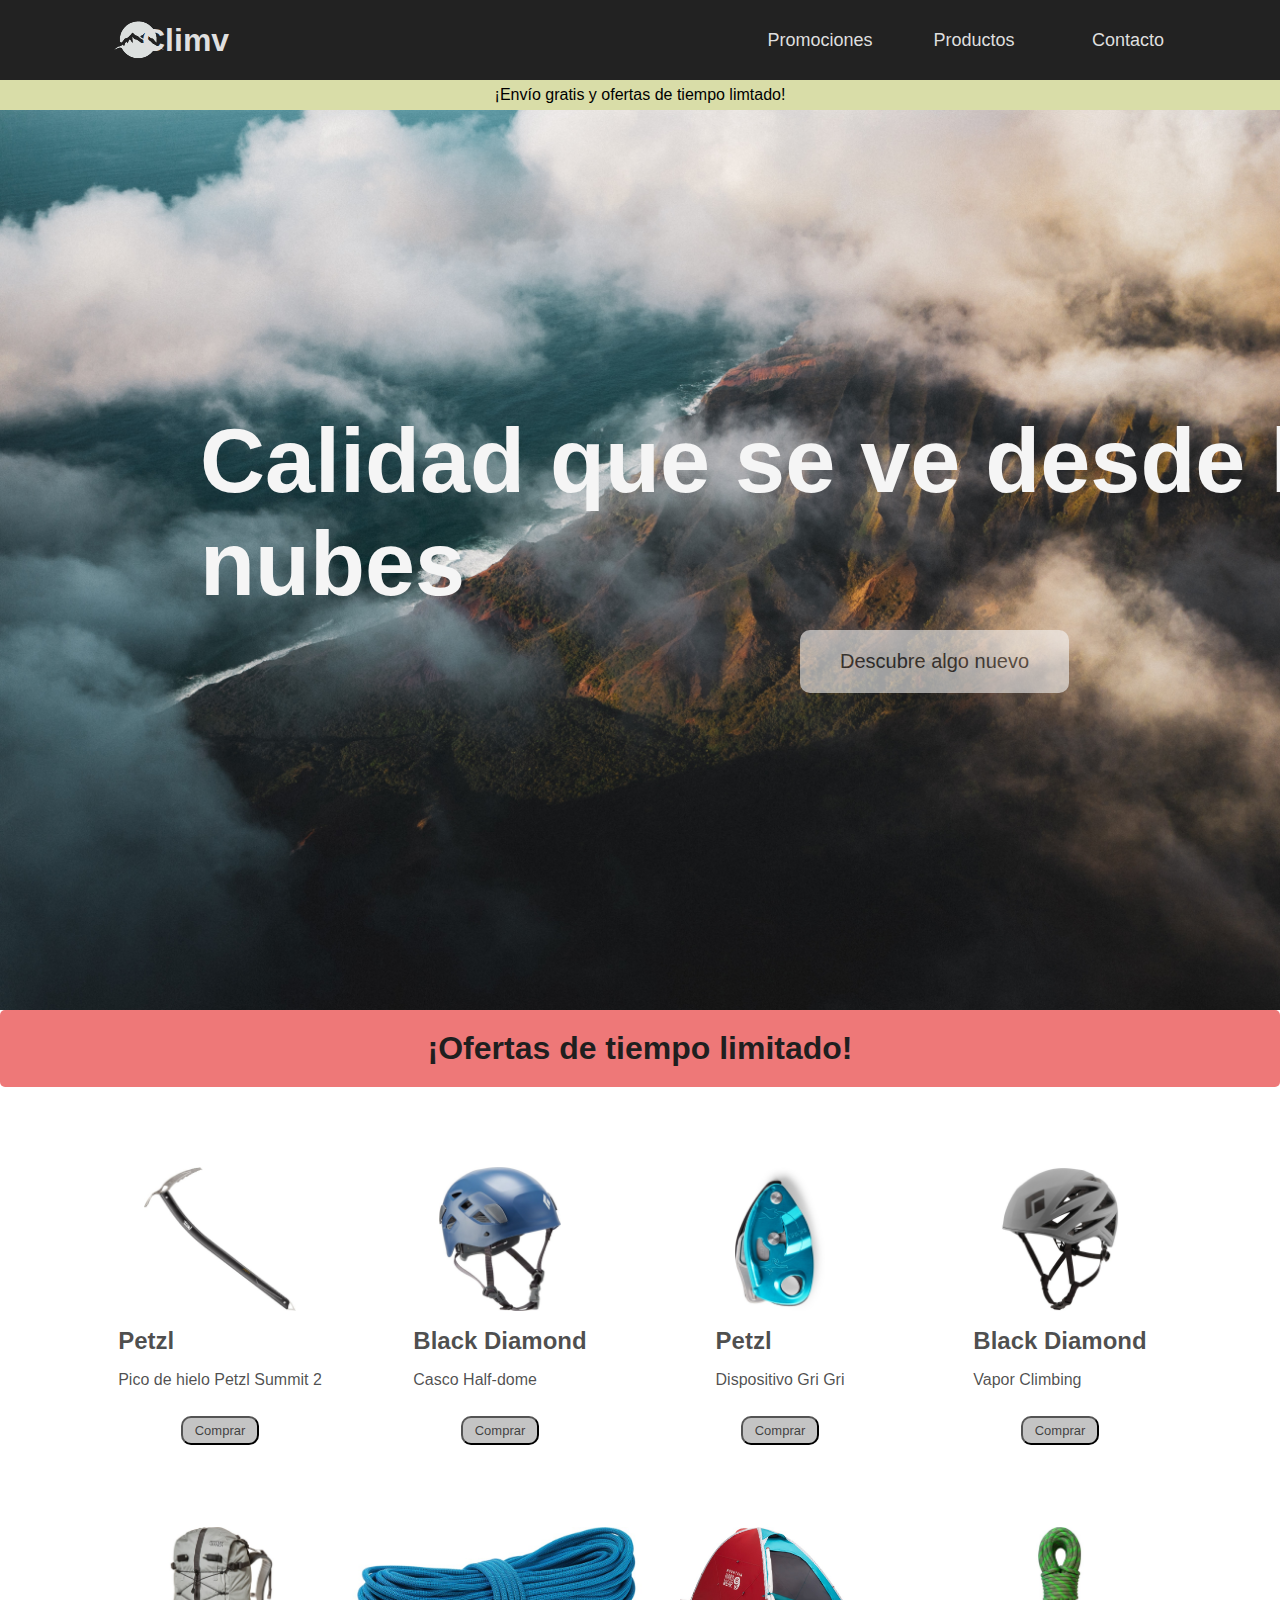
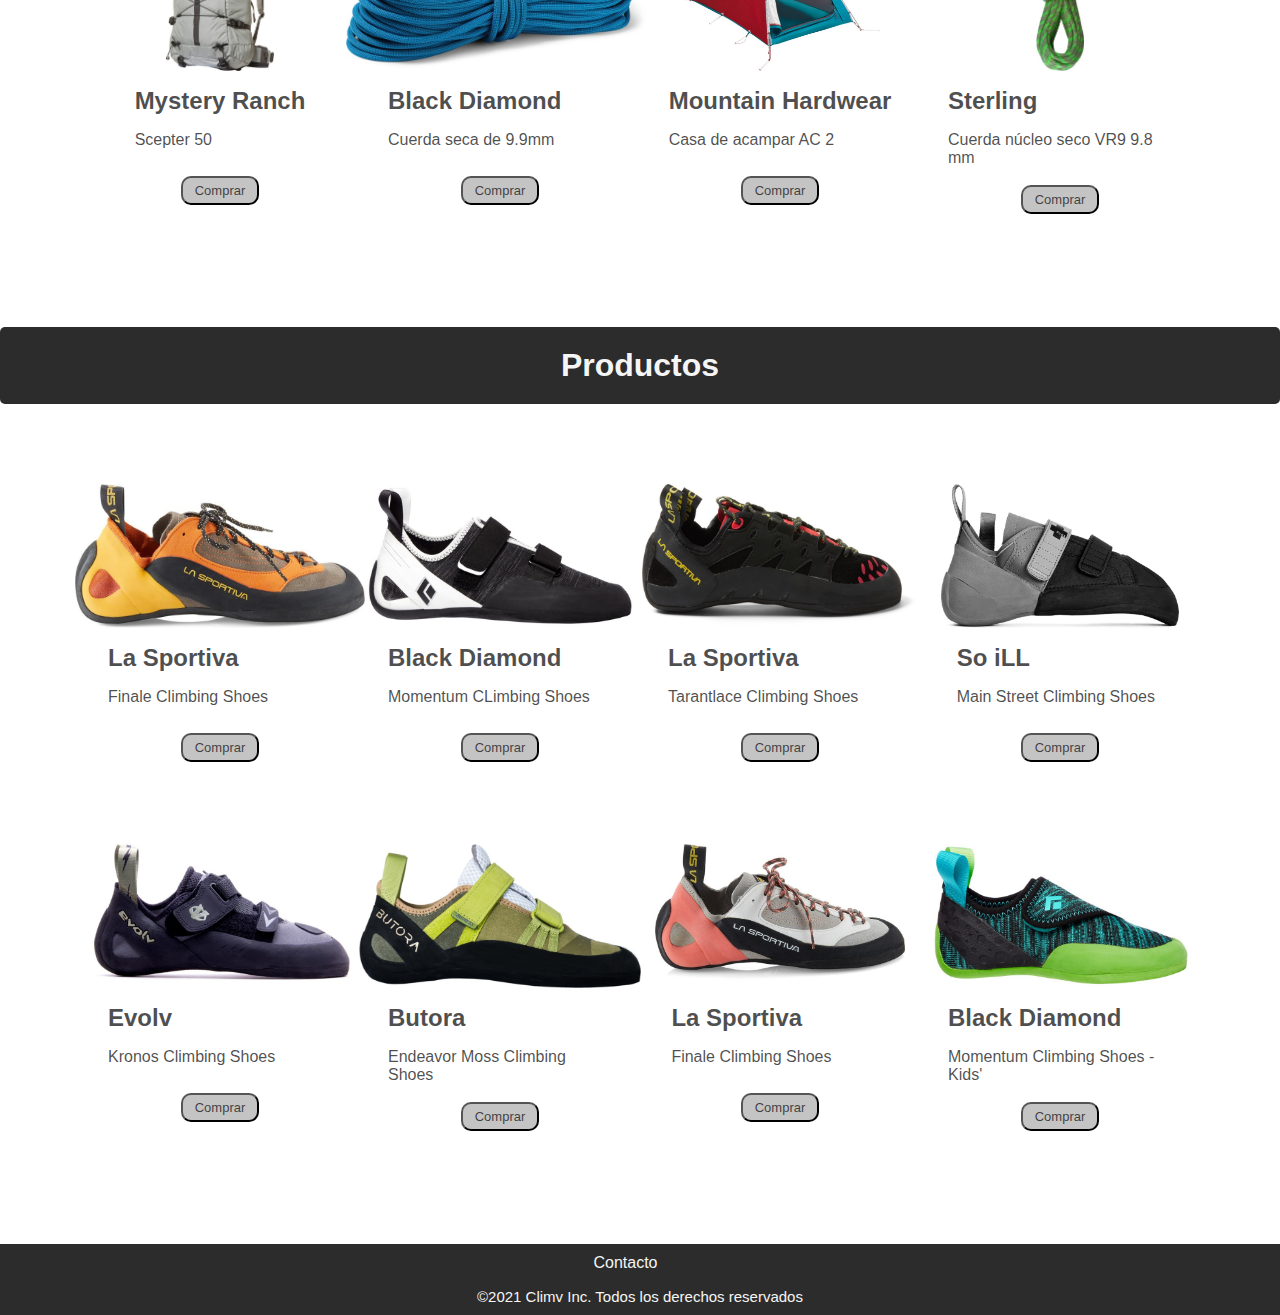
<file: index.html>
<!DOCTYPE html>
<html lang="en">
<head>
    <meta charset="UTF-8">
    <meta http-equiv="X-UA-Compatible" content="IE=edge">
    <meta name="viewport" content="width=device-width, initial-scale=1.0">
    <title>PR3_Webpage</title>
    <link rel="stylesheet" href="style.css">
    
</head>
<body>
    <!-- Barra de navegación -->
    <nav class="navbar">

        <div class="logo-container">
            <img class="page-logo" src="./resources/img/Recurso_1-removebg-preview (1).png" alt="logo-pagina">
        </div>

        <div class="page-title">
            <h1 class="title-text">Climv</h1>
        </div>

        <ul class="options">
            <li><a class="option-link" href="#Promos"><div class="option-text">Promociones</div></a></li>
            <li><a class="option-link" href="#Products"><div class="option-text">Productos</div></a></li>
            <li><a class="option-link" href="./contacto.html"><div class="option-text">Contacto</div></a></li>
        </ul>
        
        <div class="options-mobile">
            <button class="menu-button" type="button" id="mobile_menu_button">
                <i class="fas fa-bars open"></i>
                <i class="fas fa-times close"></i>
            </button>
        </div>

        <ul class="mobile-menu" id="mobile_menu">
            <li>
                <a class="option-link" href="#Promos"><div class="option-text">Promociones</div></a>
            </li>
            <li>
                <a class="option-link" href="#Products"><div class="option-text">Productos</div></a>
            </li>
            <li>
                <a class="option-link" href="#Contacto"><div class="option-text">Contacto</div></a>
            </li>
        </ul>
    </nav>

    <!-- Sección de noticias -->
    <div class="news-section">
        <h2 class="news-text">¡Envío gratis y ofertas de tiempo limtado!</h2>
    </div>

    <!-- Sección Hero -->
    <div class="hero">
        <div class="hero-content">
            <h1 class="hero-text">Calidad que se ve desde las nubes</h1>
            <!-- <h2 class="hero-subtext">Envío gratis y ofertas de tiempo limtado</h2> -->
            <button class="hero-button" type="button">
                <a class="button-text" href="#Promos">Descubre algo nuevo</a>
            </button>
        </div>
    </div>

    <!-- Sección de promociones -->
    <h1  class="promos-title" id="Promos">¡Ofertas de tiempo limitado!</h1>

    <div class="content">

         <div class="element">
            <div class="image"><img class="element-img" src="./resources/img/pico1.jfif" alt="item"></div>
            <div class="info">
                <div class="title">Petzl</div>
                <div class="text">Pico de hielo Petzl Summit 2</div>
                <button class="button" type="button">Comprar</button>
            </div>
        </div>
        <div class="element">
            <div class="image"><img class="element-img" src="./resources/img/casco1.jfif" alt="item"></div>
            <div class="info">
                <div class="title">Black Diamond</div>
                <div class="text">Casco Half-dome</div>
                <button class="button">Comprar</button>
            </div>
        </div>
        <div class="element">
            <div class="image"><img class="element-img" src="./resources/img/cosa1.jfif" alt="item"></div>
            <div class="info">
                <div class="title">Petzl</div>
                <div class="text">Dispositivo Gri Gri</div>
                <button class="button">Comprar</button>
            </div>
        </div>
        <div class="element">
            <div class="image"><img class="element-img" src="./resources/img/casco2.jfif" alt="item"></div>
            <div class="info">
                <div class="title">Black Diamond</div>
                <div class="text">Vapor Climbing</div>
                <button class="button">Comprar</button>
            </div>
        </div>
        <div class="element">
            <div class="image"><img class="element-img" src="./resources/img/mochila1.jfif" alt="item"></div>
            <div class="info">
                <div class="title">Mystery Ranch</div>
                <div class="text">Scepter 50</div>
                <button class="button">Comprar</button>
            </div>
        </div>
        <div class="element">
            <div class="image"><img class="element-img" src="./resources/img/cuerda1.jfif" alt="item"></div>
            <div class="info">
                <div class="title">Black Diamond</div>
                <div class="text">Cuerda seca de 9.9mm</div>
                <button class="button">Comprar</button>
            </div>
        </div>
        <div class="element">
            <div class="image"><img class="element-img" src="./resources/img/casa1.jfif" alt="item"></div>
            <div class="info">
                <div class="title">Mountain Hardwear</div>
                <div class="text">Casa de acampar AC 2</div>
                <button class="button">Comprar</button>
            </div>
        </div>
        <div class="element">
            <div class="image"><img class="element-img" src="./resources/img/cuerda.jfif" alt="item"></div>
            <div class="info">
                <div class="title">Sterling</div>
                <div class="text">Cuerda núcleo seco VR9 9.8 mm</div>
                <button class="button">Comprar</button>
            </div>
        </div>
      
        
    </div>

    <!-- Sección de productos regulares -->
    <h1  class="products-title" id="Products">Productos</h1>

    <div class="content">

        <div class="element">
            <div class="image"><img class="element-img" src="./resources/img/teni2.jfif" alt="item"></div>
            <div class="info">
                <div class="title">La Sportiva</div>
                <div class="text">Finale Climbing Shoes</div>
                <button class="button" type="button">Comprar</button>
            </div>
        </div>
        <div class="element">
            <div class="image"><img class="element-img" src="./resources/img/teni.jfif" alt="item"></div>
            <div class="info">
                <div class="title">Black Diamond</div>
                <div class="text">Momentum CLimbing Shoes</div>
                <button class="button">Comprar</button>
            </div>
        </div>
        <div class="element">
            <div class="image"><img class="element-img" src="./resources/img/teni3.jfif" alt="item"></div>
            <div class="info">
                <div class="title">La Sportiva</div>
                <div class="text">Tarantlace Climbing Shoes</div>
                <button class="button">Comprar</button>
            </div>
        </div>
        <div class="element">
            <div class="image"><img class="element-img" src="./resources/img/teni4.jfif" alt="item"></div>
            <div class="info">
                <div class="title">So iLL</div>
                <div class="text">Main Street Climbing Shoes

                </div>
                <button class="button">Comprar</button>
            </div>
        </div>
        <div class="element">
            <div class="image"><img class="element-img" src="./resources/img/teni5.jfif" alt="item"></div>
            <div class="info">
                <div class="title">Evolv</div>
                <div class="text">Kronos Climbing Shoes

                </div>
                <button class="button">Comprar</button>
            </div>
        </div>
        <div class="element">
            <div class="image"><img class="element-img" src="./resources/img/teni6.jfif" alt="item"></div>
            <div class="info">
                <div class="title">Butora</div>
                <div class="text">Endeavor Moss Climbing Shoes

                </div>
                <button class="button">Comprar</button>
            </div>
        </div>
        <div class="element">
            <div class="image"><img class="element-img" src="./resources/img/teni7.jfif" alt="item"></div>
            <div class="info">
                <div class="title">La Sportiva
                </div>
                <div class="text">Finale Climbing Shoes

                </div>
                <button class="button">Comprar</button>
            </div>
        </div>
        <div class="element">
            <div class="image"><img class="element-img" src="./resources/img/teni8.jfif" alt="item"></div>
            <div class="info">
                <div class="title">Black Diamond</div>
                <div class="text">Momentum Climbing Shoes - Kids'</div>
                <button class="button">Comprar</button>
            </div>
        </div>

       
    </div>

    <!-- Sección de footer -->
    <footer class="footer">

        <ul class="footer-list">
            <li class="footer-element">
                <a class="footer-element-text" href="./contacto.html">Contacto</a>
            </li>
            <li class="footer-element">
        </ul>

        <div class="copyright">
            <p class="copyright-text">&copy;2021 Climv Inc. Todos los derechos reservados</p>
        </div>
    </footer>
    
    <!-- JavaScript Link -->
    <script src="index.js"></script>

</body>
</html>
</file>
<file: style.css>
:root {
    --primary: #C4C4C4;
    --navbar: rgb(34, 34, 34);
    --navbar-text: rgb(223, 223, 223);
    --secondary: #9A9A9A;
    --accent: #C4C4C4;
    --gray: #C4C4C4;
    --dark-gray: #A0A0A0;
    --darker-gray: #6b6b6b;
    --text: rgba(0, 0, 0, 0.7);
    --blackBg: rgb(44, 44, 44); 
}

body {
    font-family: sans-serif;
    margin: 0;
    padding: 0;
}

.navbar {
    width: 100%;
    /* height: 80px; */
    padding: 0 80px;
    background-color: var(--navbar); 
    display: grid;
    grid-template-columns: 1fr 1fr 10fr;
    
    /* Prevent navbar from expanding the whole page */
    box-sizing: border-box;
}

/* Not a real logo */
.navbar .logo-container {
    height: 80px;
    line-height: 80px;
    font-size: 28px;
    display: flex;
    align-items: center;
}

.navbar .page-logo {

}

.navbar .page-title {
    color: var(--navbar-text);
    display: flex;
    align-items: center;
    margin-left: -50px;
}

.navbar .title-text {
    
}


.navbar .options {
    height: 80px;
    display: flex;
    justify-content: flex-end;
    margin: 0;
    padding: 0;
    list-style-type: none;
    font-size: 20px;
    gap: 10px;
}

.navbar .options li {
    height: 100%;
    width: 144px;
}

.navbar .options .option-link {
    display: flex;
    height: 100%;
    width: 100%;
    text-decoration: none;
    color: var(--text)
}

.navbar .options .option-link .option-text {
    margin: auto;
    color: var(--navbar-text);
    font-size: 18px;
    font-family: sans-serif;
}

.navbar .options .option-link:hover {
    background-color: var(--secondary);
}

.navbar .options-mobile {
    display: none;
    justify-content: flex-end;
    align-items: center;
}

.navbar .menu-button {
    font-size: 36px;
    background-color: var(--dark-gray);
    border-style: none;
}

.navbar .menu-button:hover {
    background-color: var(--darker-gray);
    cursor: pointer;
}

.navbar .menu-button .open {
    display: block;
}

.navbar .menu-button .close {
    display: none;
}

.navbar .menu-button .open .close {
    display: none;
}

.navbar .menu-button .close .open{
    display: block;
}

.news-section {
    height: 30px;
    width: 100%;
    margin-top: 0;
    background-color: #d9dda8;
    align-items: center;
    justify-content: center;
    display: flex;
}

.news-section .news-text {
    position: relative;
    color: black;
    font-family:'Gill Sans', 'Gill Sans MT', Calibri, 'Trebuchet MS', sans-serif;
    font-weight: lighter;
    font-size: medium;
}

.hero {
    background-image: url(./resources/img/tyler-casey-zMyZrfcLXQE-unsplash.jpg);
    background-size: cover;
    background-repeat: no-repeat;
    width: 100vw;
    height: 100vh;
    margin-top: -60px;
}

.hero .hero-text {
    position: relative;
    font-family: sans-serif;
    color: whitesmoke;
    font-size: 90px;
    top: 300px;
    left: 200px;
}


.hero .hero-button {
    position: relative;
    top: 253px;
    left: 800px;
    border-radius: 10px;
    padding: 20px 40px;
    border-style: none;
    display: flex;
    align-items: center;
    justify-content: center;
    opacity: 60%;
    background-color: whitesmoke;
    
}

.hero .button-text {
    text-decoration: none;
    font-size: 20px;
    color: var(--blackBg);
}


.content {
    margin-top: 80px;
    padding: 0 80px;
    display: grid;
    margin-bottom: 80px;
    
    grid-template-columns: repeat(4, 1fr);
    /* Same as: */
    /* grid-template-columns: 1fr 1fr 1fr 1fr; */
    
    justify-items: center;
    row-gap: 40px;
}

.promos-title {
    font-family: 'Segoe UI', Tahoma, Geneva, Verdana, sans-serif;
    position: relative;
    background-color: rgb(238, 120, 120);
    color: rgb(31, 31, 31);
    padding: 20px 40px;
    border-radius: 5px;
    margin-top: 0; 
    display: flex;
    justify-content: center;
}

.products-title {
    margin-top: 220px;
    font-family: 'Segoe UI', Tahoma, Geneva, Verdana, sans-serif;
    position: relative;
    background-color: var(--blackBg);
    color: whitesmoke;
    padding: 20px 40px;
    border-radius: 5px;
    margin-top: 0; 
    display: flex;
    justify-content: center;
}

.content .element {
    max-width: 256px;
    height: 320px;
    display: flex;
    flex-direction: column;
    justify-content: center;
}

.content .element .image {
    width: 100%;
    height: 144px;
    /* Not a real image */
    
}

.content .element .info {
    width: 100%;
    height: 176px;
    display: flex;
    flex-direction: column;
    padding: 16px;
    /* Prevent div from expanding the parent div */
    box-sizing: border-box;
    
    justify-content: space-around;
    
}

.content .element .info .title {
    font-size: 24px;
    font-weight: bold;
    color: var(--text)
}

.content .element .info .text {
    font-size: 16px;
    margin-top: 16px;
    color: var(--text)
}

.content .image {
    display: flex;
    justify-content: center;
}

.content .element .element-img {
    object-fit: contain;
}

.content .element .info .button {
    margin: auto;
    background-color: var(--accent);
    border-radius: 10px;
    padding: 5px 12px;
    font-size: 13px;
    color: var(--text)
}

.navbar .mobile-menu {
    display: none;
    list-style-type: none;
    padding: 0;
    grid-column: 1 / span 2;
    flex-direction: column;
    row-gap: 12px;
}

.navbar .mobile-menu.show {
    display: flex;
}

.navbar .mobile-menu .option-link {
    text-decoration: none;
    color: var(--text);
    font-size: 24px;
}


.footer {
    background-color: var(--blackBg);
    position: relative;
}

.footer .footer-list {
    display: flex;
    
    justify-content: center;
    gap: 24px;
    margin-left: -45px;
    
}

.footer .footer-element {
    list-style: none;
    margin-top: 10px;
}

.footer .footer-element-text {
    text-decoration: none;
    color: whitesmoke;
    margin:auto
}

.footer .copyright {
    display: flex;
}

.footer .copyright-text {
    position: relative;
    margin: auto;
    margin-bottom: 10px;
    font-family: sans-serif;
    font-size: 15px;
    color: whitesmoke;
}

@media screen and (min-width: 639) {
    .navbar .mobile-menu.show {
        display: none;
    }
}

@media screen and (max-width: 1023px) {
    .navbar .options li:nth-child(3) {
        display: none;
    }
    .navbar .options li:nth-child(4) {
        display: none;
    }
    
    .content {
        grid-template-columns: repeat(2, 1fr);
    }
    
    
}

@media screen and (max-width: 639px) {
    .navbar .options {
        display: none;
    }
    .navbar .options-mobile {
        display: flex;
    }

    .content {
        grid-template-columns: repeat(1, 1fr);
    }
    
}
</file>
